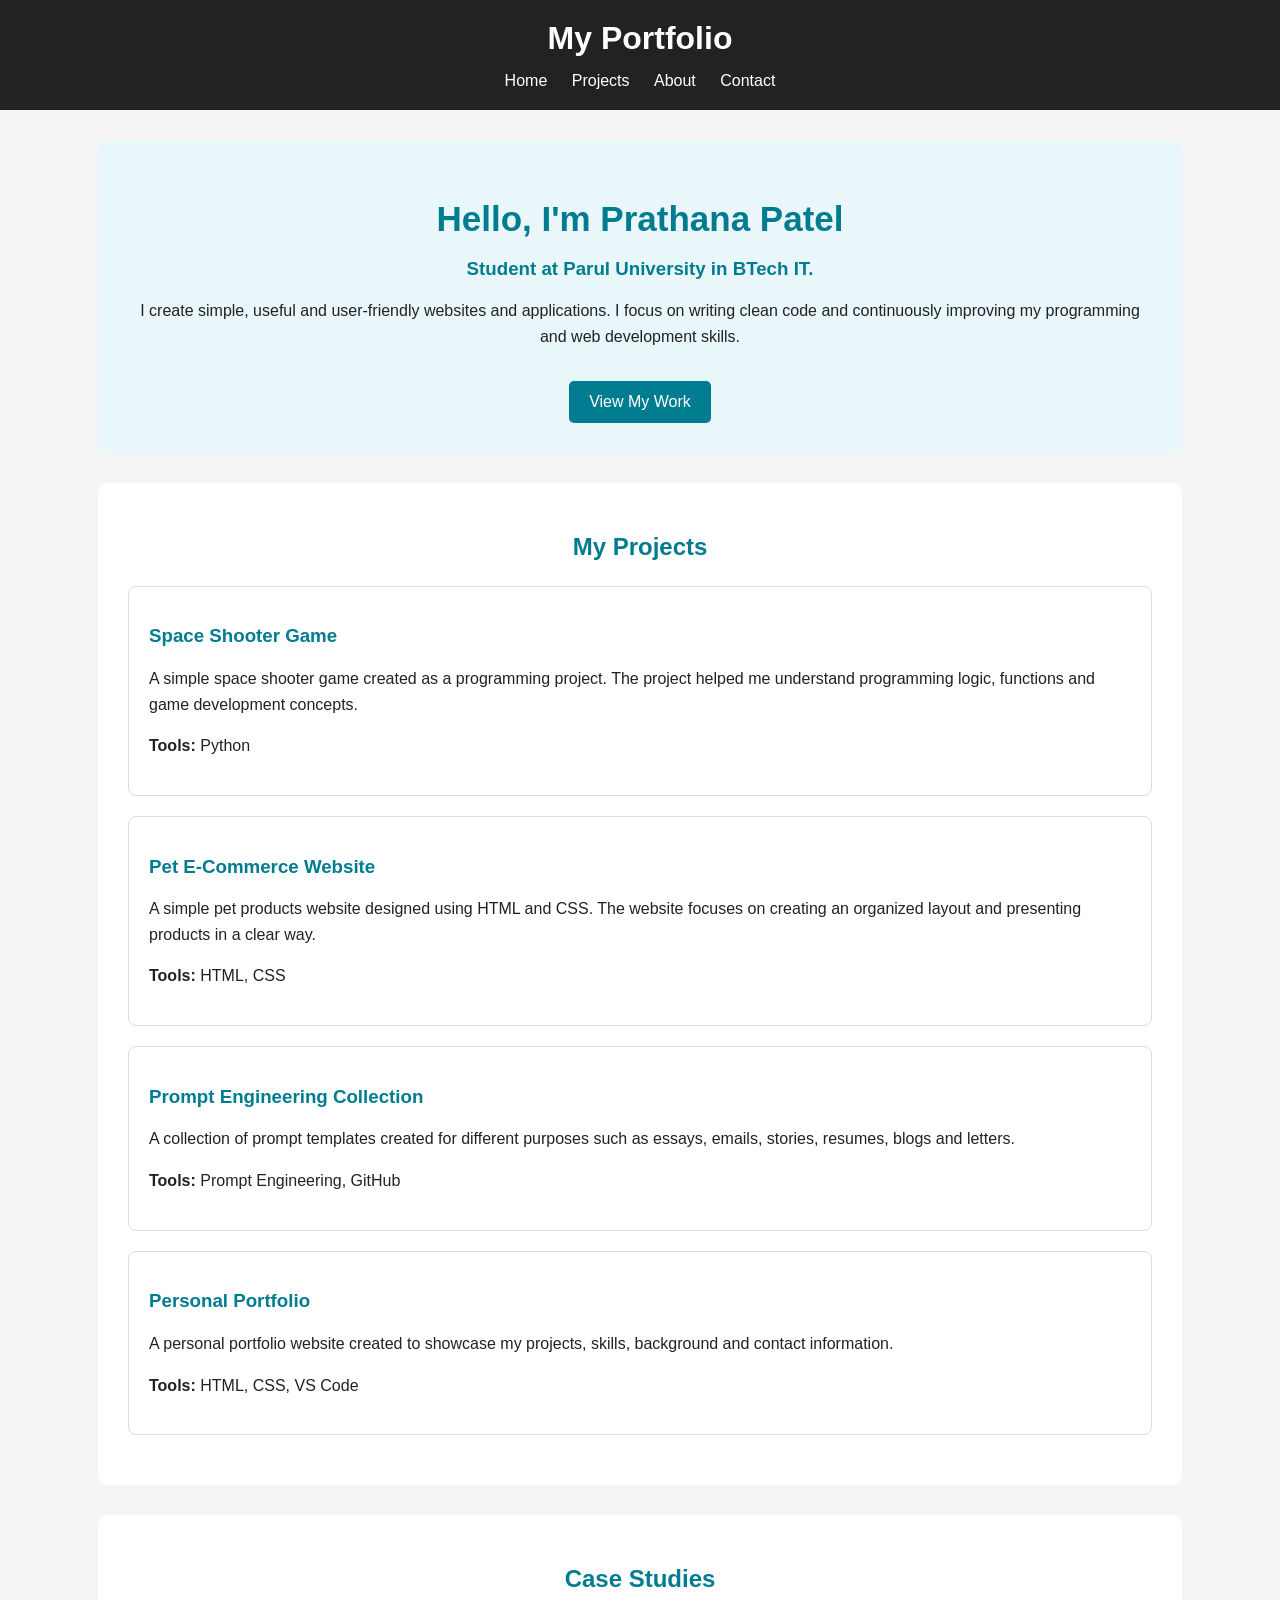
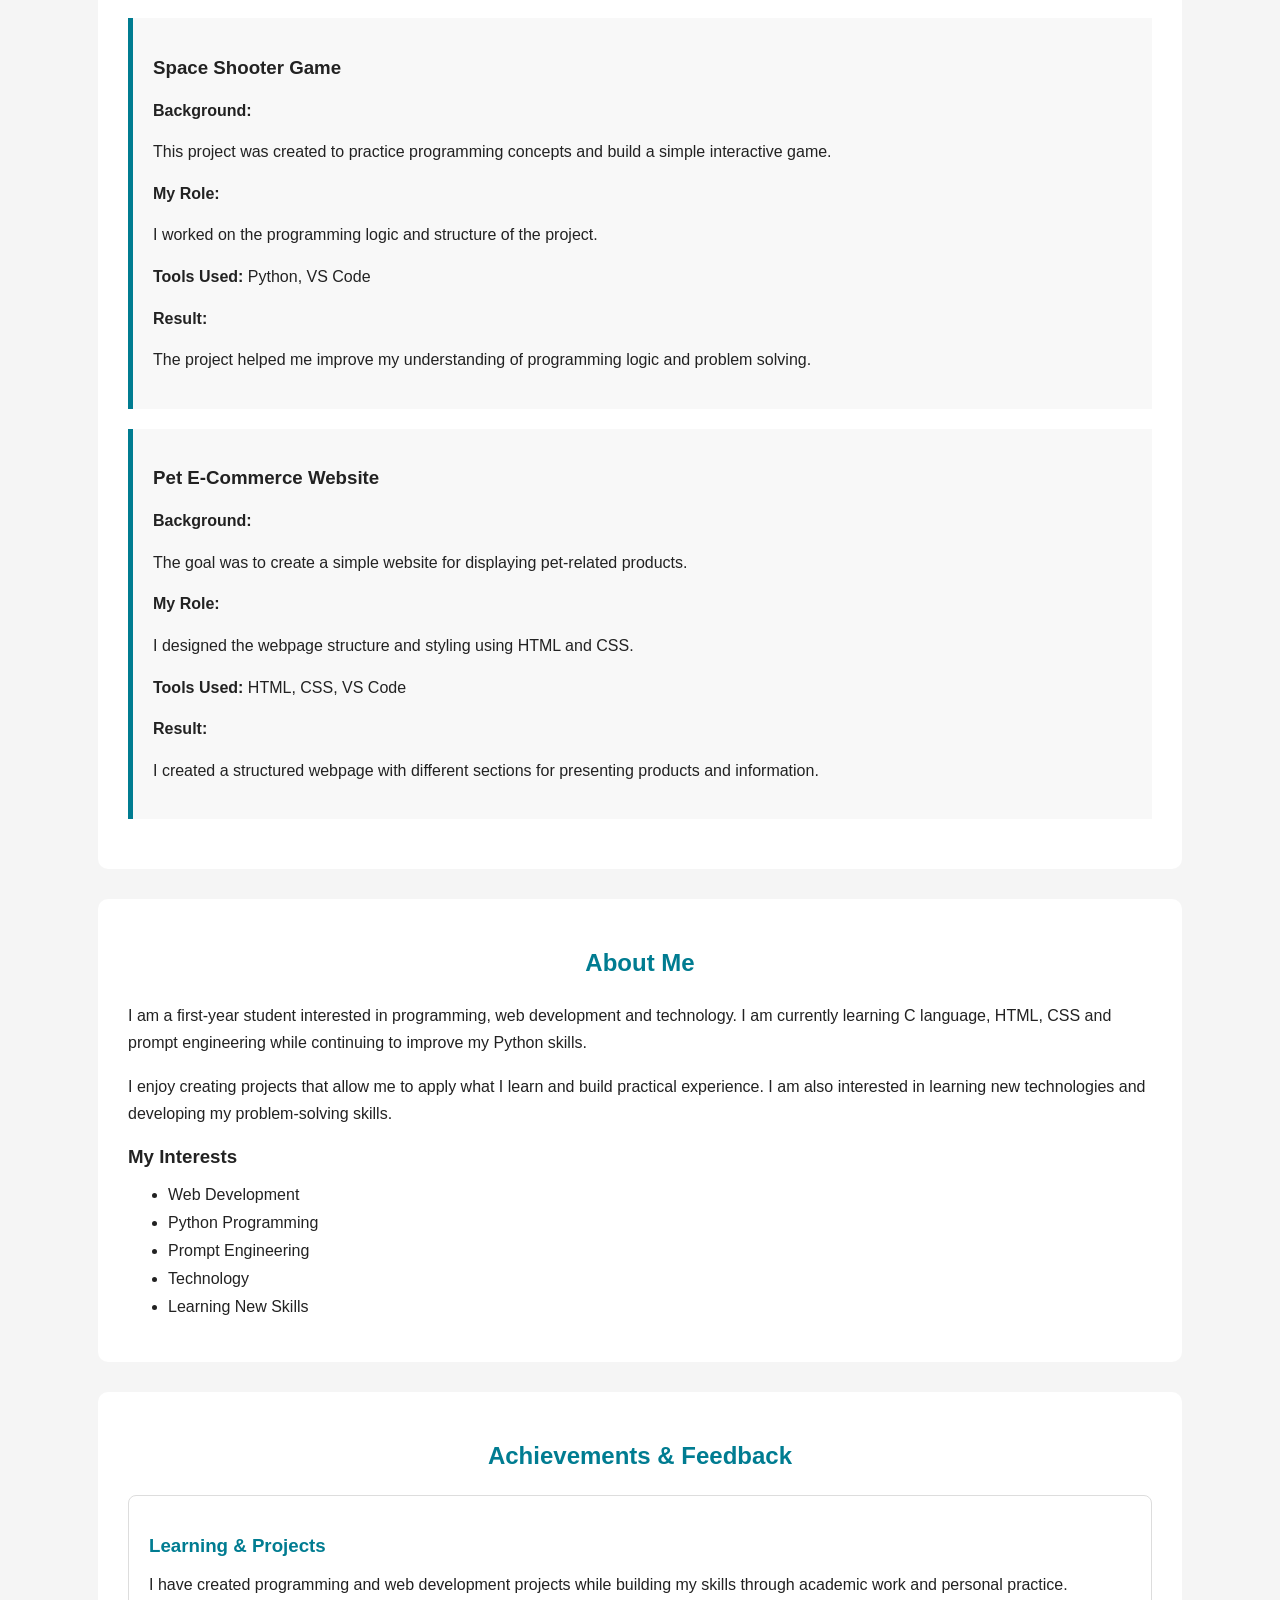
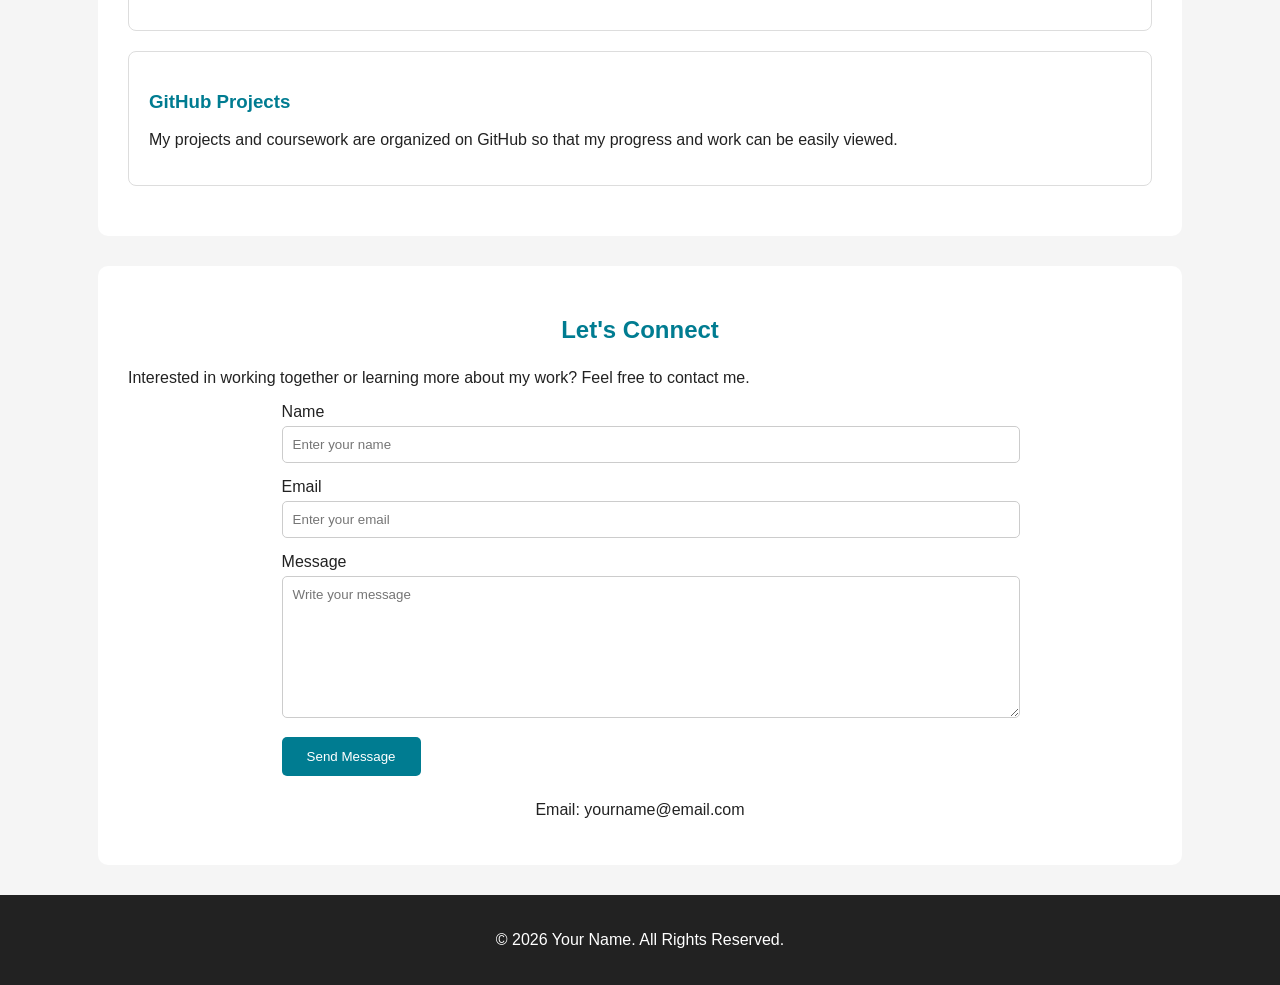
<file: Portfolio/i.html>
<!DOCTYPE html>
<html lang="en">
<head>
    <meta charset="UTF-8">
    <meta name="viewport" content="width=device-width, initial-scale=1.0">
    <title>My Portfolio</title>
    <link rel="stylesheet" href="./i.css">
</head>

<body>

    <header>
        <h1>My Portfolio</h1>

        <nav>
            <a href="#home">Home</a>
            <a href="#projects">Projects</a>
            <a href="#about">About</a>
            <a href="#contact">Contact</a>
        </nav>
    </header>


    <section id="home" class="hero">
        <h2>Hello, I'm Prathana Patel</h2>

        <h3>Student at Parul University in BTech IT.</h3>

        <p>
            I create simple, useful and user-friendly websites and applications.
            I focus on writing clean code and continuously improving my
            programming and web development skills.
        </p>

        <a href="#projects" class="button">View My Work</a>
    </section>


    <section id="projects">
        <h2>My Projects</h2>

        <div class="project">
            <h3>Space Shooter Game</h3>

            <p>
                A simple space shooter game created as a programming project.
                The project helped me understand programming logic,
                functions and game development concepts.
            </p>

            <p><b>Tools:</b> Python</p>
        </div>


        <div class="project">
            <h3>Pet E-Commerce Website</h3>

            <p>
                A simple pet products website designed using HTML and CSS.
                The website focuses on creating an organized layout and
                presenting products in a clear way.
            </p>

            <p><b>Tools:</b> HTML, CSS</p>
        </div>


        <div class="project">
            <h3>Prompt Engineering Collection</h3>

            <p>
                A collection of prompt templates created for different
                purposes such as essays, emails, stories, resumes, blogs
                and letters.
            </p>

            <p><b>Tools:</b> Prompt Engineering, GitHub</p>
        </div>


        <div class="project">
            <h3>Personal Portfolio</h3>

            <p>
                A personal portfolio website created to showcase my projects,
                skills, background and contact information.
            </p>

            <p><b>Tools:</b> HTML, CSS, VS Code</p>
        </div>
    </section>


    <section id="case-studies">
        <h2>Case Studies</h2>

        <div class="case-study">
            <h3>Space Shooter Game</h3>

            <p><b>Background:</b></p>
            <p>
                This project was created to practice programming concepts
                and build a simple interactive game.
            </p>

            <p><b>My Role:</b></p>
            <p>
                I worked on the programming logic and structure of the project.
            </p>

            <p><b>Tools Used:</b> Python, VS Code</p>

            <p><b>Result:</b></p>
            <p>
                The project helped me improve my understanding of programming
                logic and problem solving.
            </p>
        </div>


        <div class="case-study">
            <h3>Pet E-Commerce Website</h3>

            <p><b>Background:</b></p>
            <p>
                The goal was to create a simple website for displaying
                pet-related products.
            </p>

            <p><b>My Role:</b></p>
            <p>
                I designed the webpage structure and styling using HTML and CSS.
            </p>

            <p><b>Tools Used:</b> HTML, CSS, VS Code</p>

            <p><b>Result:</b></p>
            <p>
                I created a structured webpage with different sections
                for presenting products and information.
            </p>
        </div>
    </section>


    <section id="about">
        <h2>About Me</h2>

        <p>
            I am a first-year student interested in programming, web
            development and technology. I am currently learning C language,
            HTML, CSS and prompt engineering while continuing to improve
            my Python skills.
        </p>

        <p>
            I enjoy creating projects that allow me to apply what I learn
            and build practical experience. I am also interested in
            learning new technologies and developing my problem-solving skills.
        </p>

        <h3>My Interests</h3>

        <ul>
            <li>Web Development</li>
            <li>Python Programming</li>
            <li>Prompt Engineering</li>
            <li>Technology</li>
            <li>Learning New Skills</li>
        </ul>
    </section>


    <section id="social-proof">
        <h2>Achievements & Feedback</h2>

        <div class="proof">
            <h3>Learning & Projects</h3>

            <p>
                I have created programming and web development projects
                while building my skills through academic work and
                personal practice.
            </p>
        </div>

        <div class="proof">
            <h3>GitHub Projects</h3>

            <p>
                My projects and coursework are organized on GitHub so that
                my progress and work can be easily viewed.
            </p>
        </div>
    </section>


    <section id="contact">
        <h2>Let's Connect</h2>

        <p>
            Interested in working together or learning more about my work?
            Feel free to contact me.
        </p>

        <form>
            <label>Name</label>
            <input type="text" placeholder="Enter your name">

            <label>Email</label>
            <input type="email" placeholder="Enter your email">

            <label>Message</label>
            <textarea placeholder="Write your message"></textarea>

            <button type="submit">Send Message</button>
        </form>

        <p class="email">
            Email: yourname@email.com
        </p>
    </section>


    <footer>
        <p>© 2026 Your Name. All Rights Reserved.</p>
    </footer>

</body>
</html>
</file>
<file: Portfolio/i.css>
body {
    margin: 0;
    font-family: Arial, sans-serif;
    background-color: #f5f5f5;
    color: #222;
}

header {
    background-color: #222;
    color: white;
    padding: 20px;
    text-align: center;
}

header h1 {
    margin: 0 0 15px 0;
}

nav a {
    color: white;
    text-decoration: none;
    margin: 0 10px;
}

nav a:hover {
    color: #00a8cc;
}

section {
    width: 80%;
    margin: 30px auto;
    padding: 30px;
    background-color: white;
    border-radius: 10px;
}

.hero {
    text-align: center;
    background-color: #eaf7fa;
}

.hero h2 {
    font-size: 35px;
    margin-bottom: 10px;
}

.hero h3 {
    color: #007c91;
}

.hero p {
    line-height: 1.6;
}

.button {
    display: inline-block;
    background-color: #007c91;
    color: white;
    padding: 12px 20px;
    text-decoration: none;
    border-radius: 5px;
    margin-top: 15px;
}

.button:hover {
    background-color: #005866;
}

section h2 {
    text-align: center;
    color: #007c91;
    margin-bottom: 25px;
}

.project {
    border: 1px solid #ddd;
    padding: 20px;
    margin-bottom: 20px;
    border-radius: 8px;
}

.project h3 {
    color: #007c91;
}

.project p {
    line-height: 1.6;
}

.case-study {
    background-color: #f8f8f8;
    border-left: 5px solid #007c91;
    padding: 20px;
    margin-bottom: 20px;
}

.case-study p {
    line-height: 1.6;
}

#about p {
    line-height: 1.7;
}

#about li {
    margin-bottom: 10px;
}

.proof {
    border: 1px solid #ddd;
    padding: 20px;
    margin-bottom: 20px;
    border-radius: 8px;
}

.proof h3 {
    color: #007c91;
}

form {
    width: 70%;
    margin: auto;
}

label {
    display: block;
    margin-top: 15px;
    margin-bottom: 5px;
}

input,
textarea {
    width: 100%;
    padding: 10px;
    border: 1px solid #ccc;
    border-radius: 5px;
    font-family: Arial, sans-serif;
}

textarea {
    height: 120px;
}

button {
    background-color: #007c91;
    color: white;
    border: none;
    padding: 12px 25px;
    margin-top: 15px;
    border-radius: 5px;
    cursor: pointer;
}

button:hover {
    background-color: #005866;
}

.email {
    text-align: center;
    margin-top: 25px;
}

footer {
    background-color: #222;
    color: white;
    text-align: center;
    padding: 20px;
    margin-top: 30px;
}
</file>
